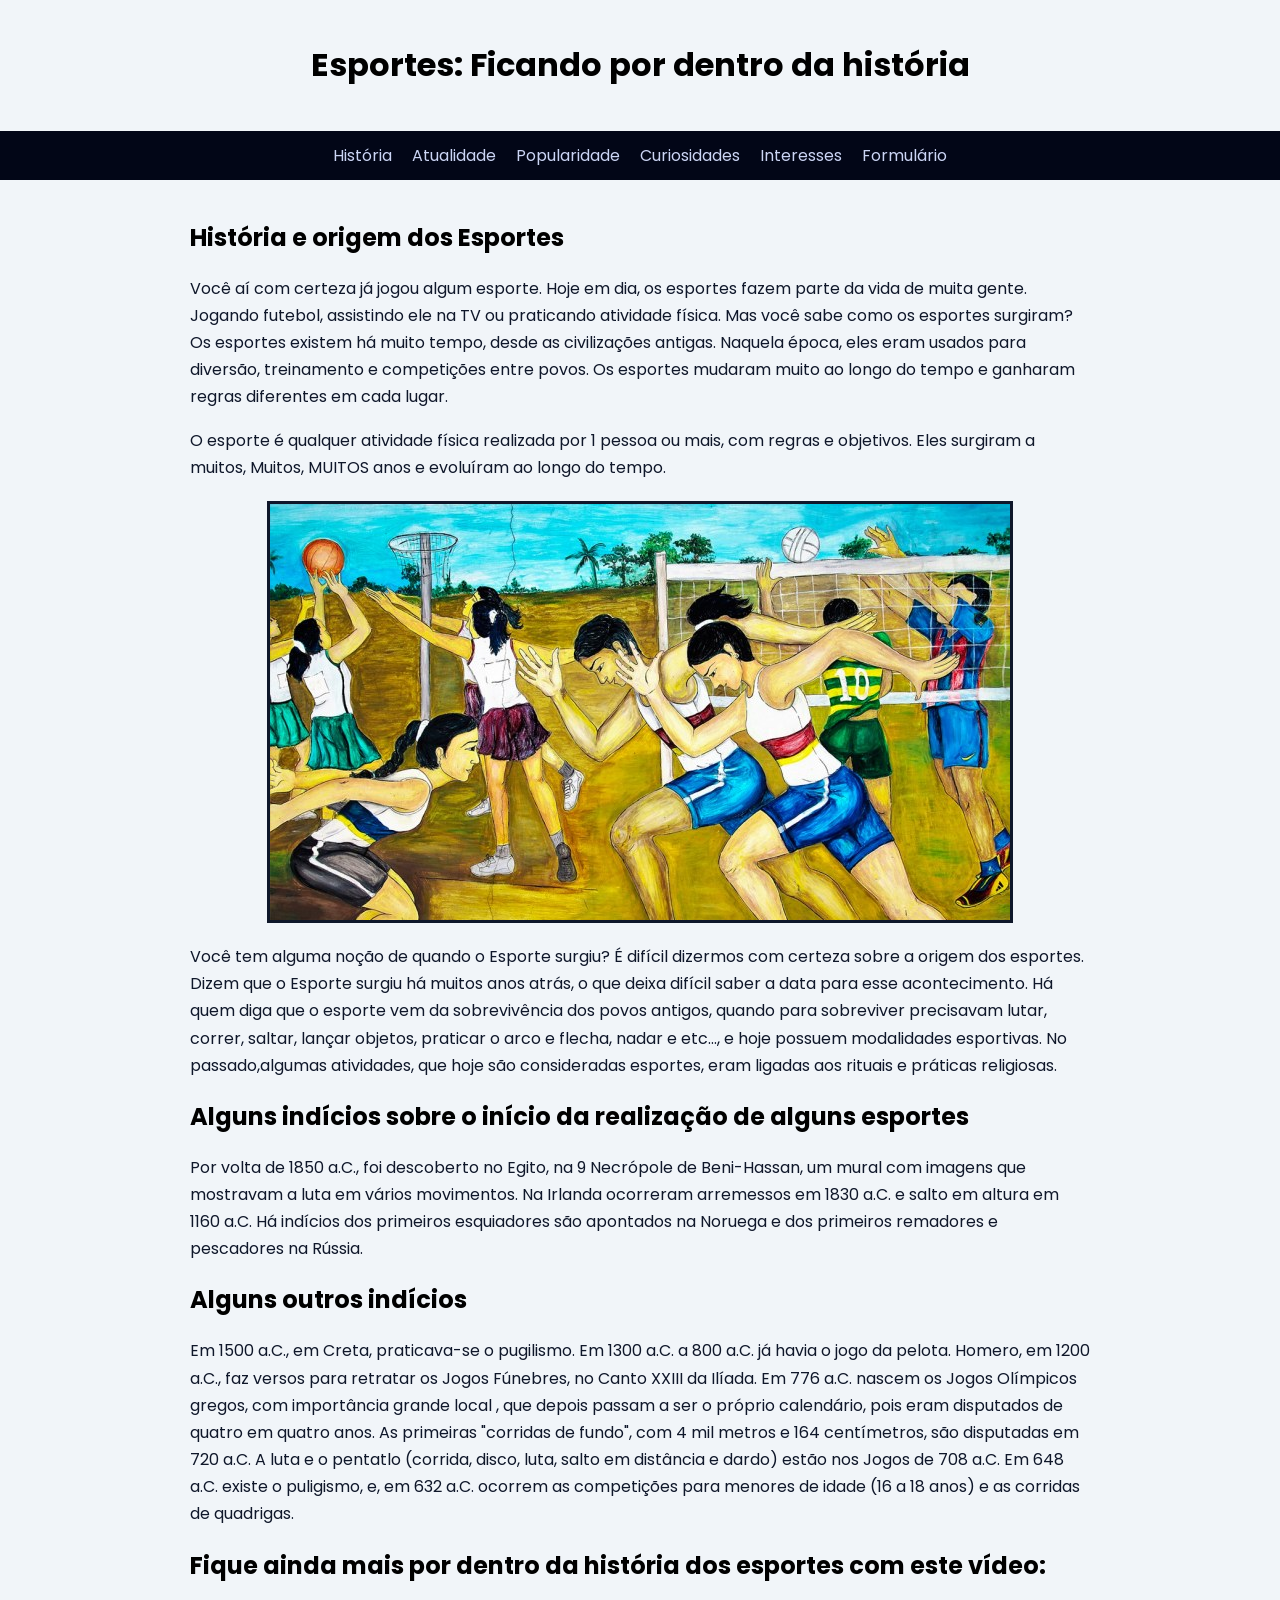
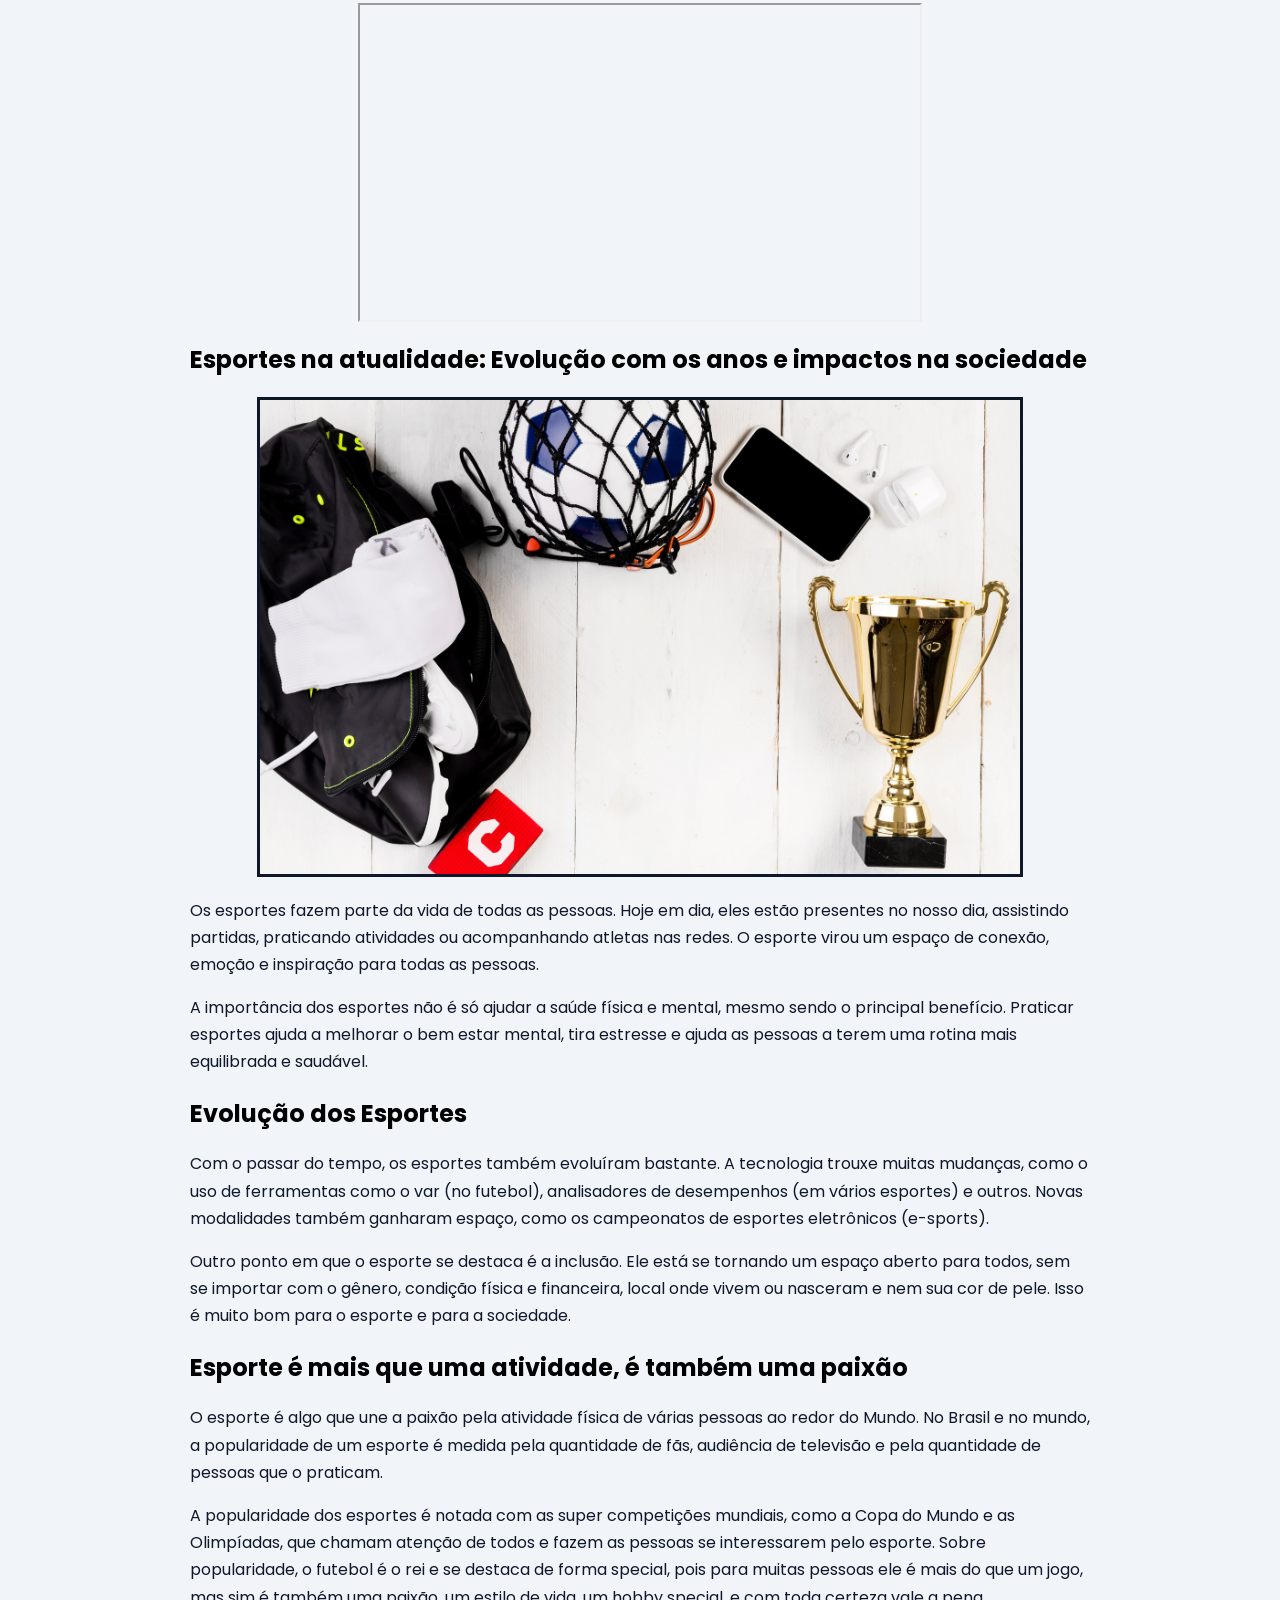
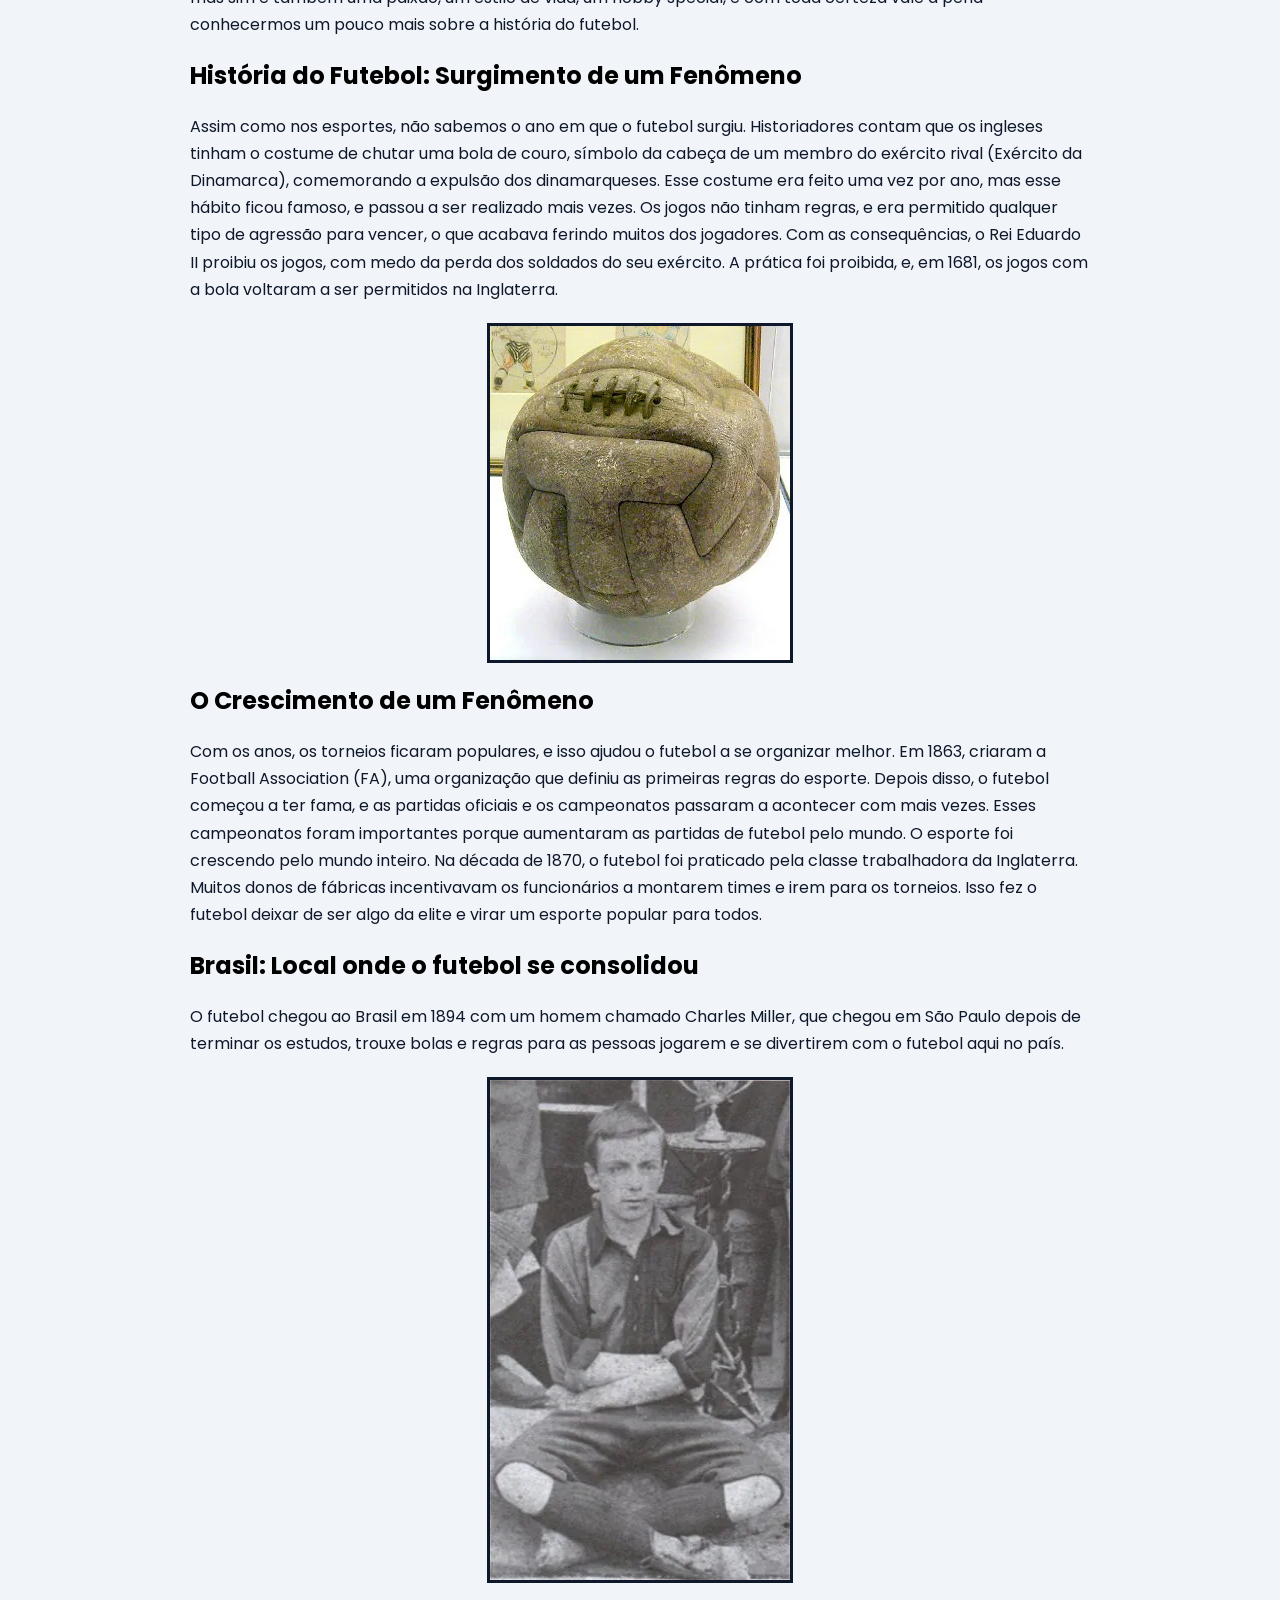
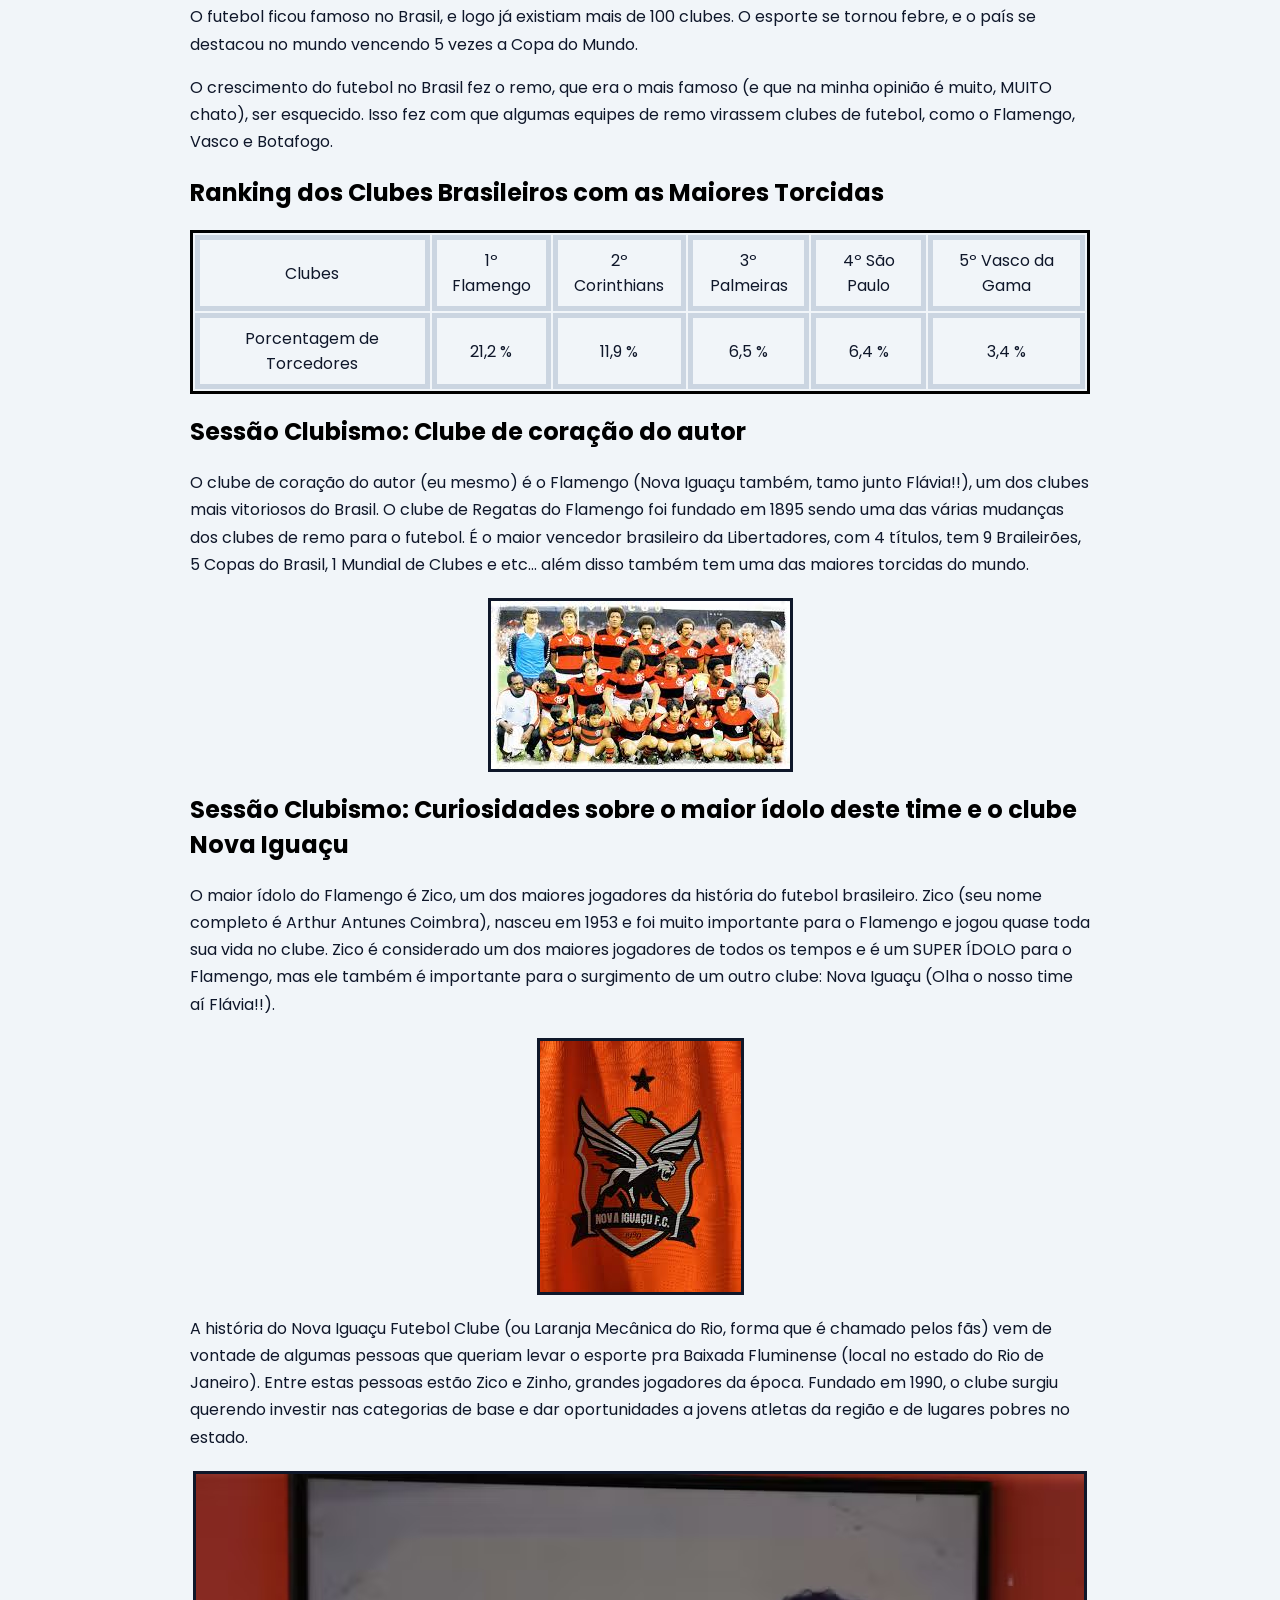
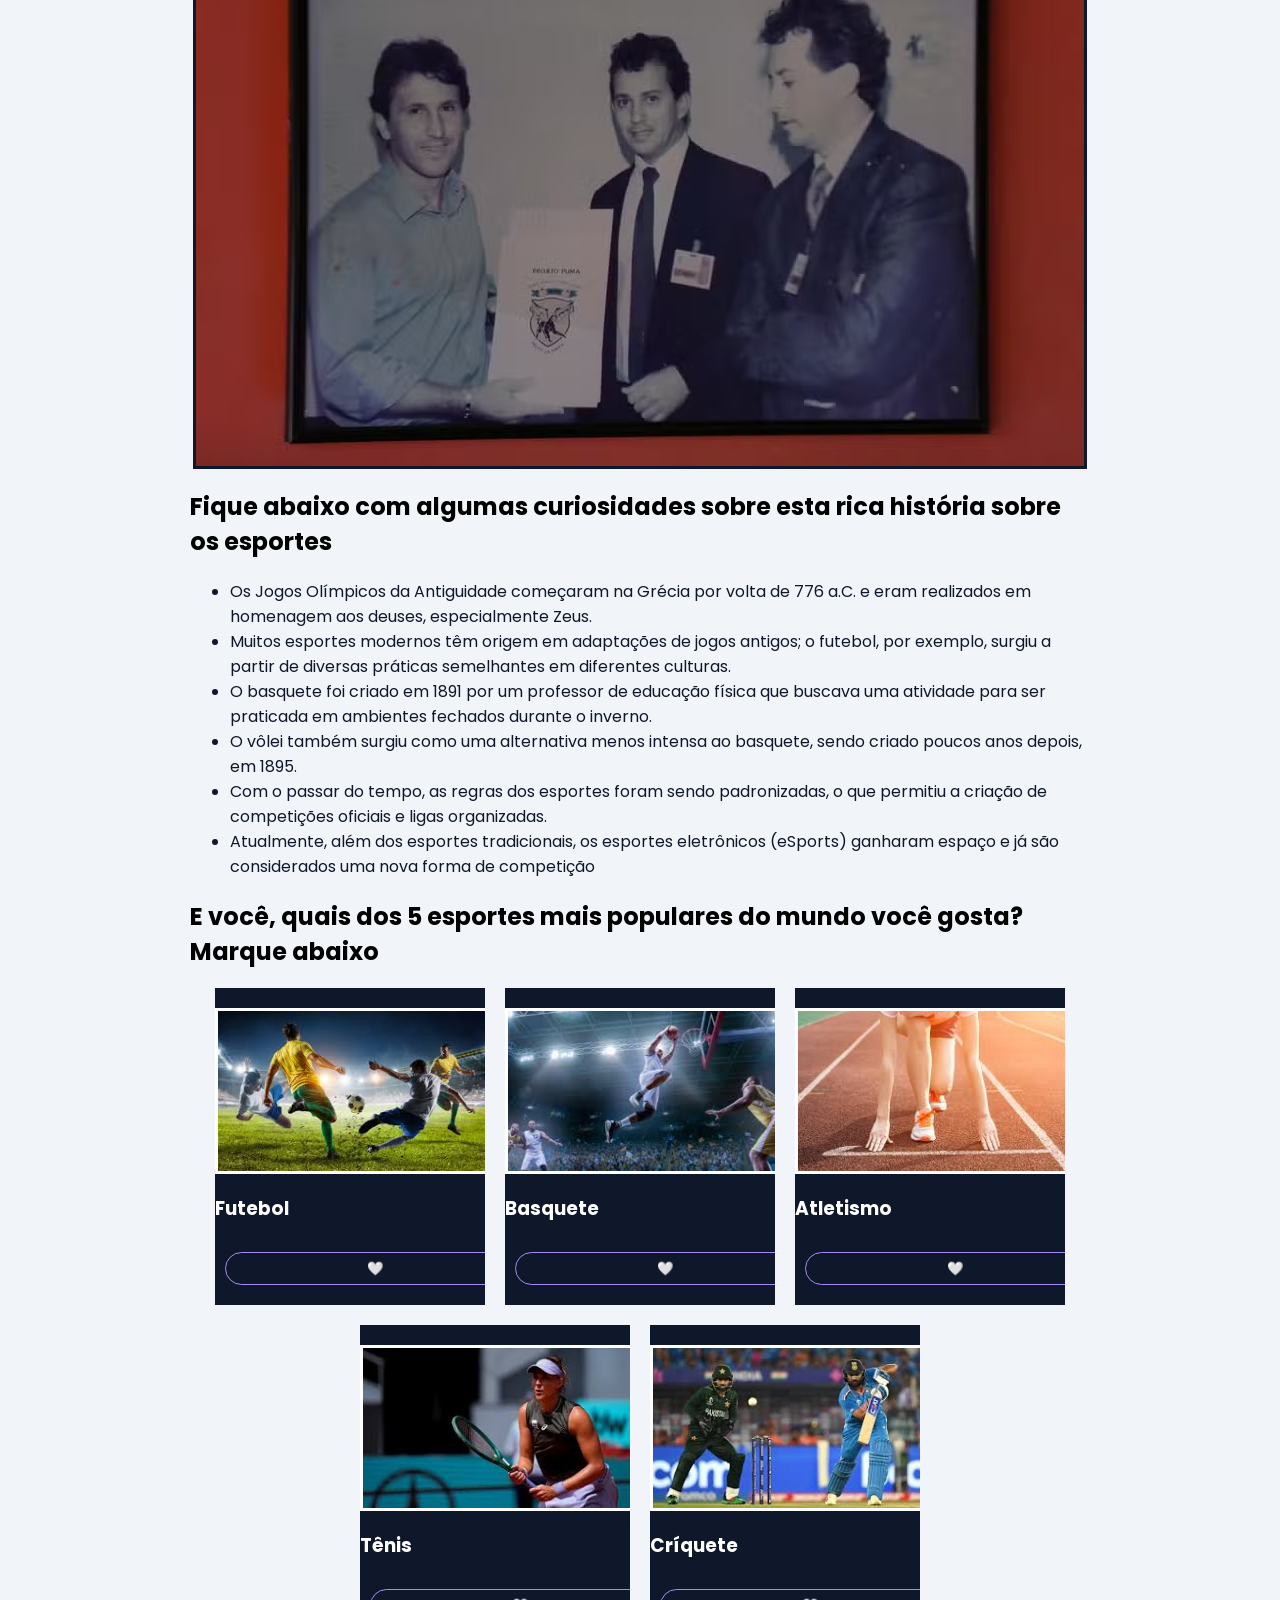
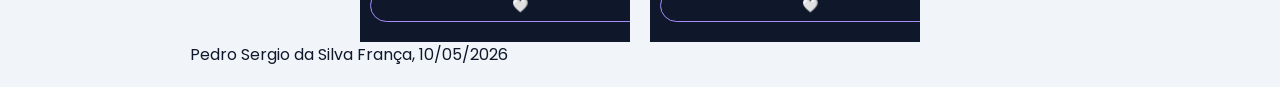
<file: public/index.html>
<!DOCTYPE html>
<html lang="pt-BR">
<head>
<meta charset="UTF-8">
<meta name="viewport" content="width=device-width, initial-scale=1.0">

<title>Esportes: História e Atualidade</title>

<link rel="stylesheet" href="css/style.css">
<link href="https://fonts.googleapis.com/css2?family=Poppins&display=swap" rel="stylesheet">
</head>

<body>

<header>
<h1> Esportes: Ficando por dentro da história </h1>
</header>

<nav>
    <a href="#história">História</a>
    <a href="#atualidade">Atualidade</a>
    <a href="#popularidade">Popularidade</a>
    <a href="#curiosidades">Curiosidades</a>
    <a href="#cards">Interesses</a>
    <a href="formulario.html">Formulário</a>
    
</nav>

<main>

<section id="história">
    <h1>História e origem dos Esportes</h1>
    <p> Você aí com certeza já jogou algum esporte. Hoje em dia, os esportes fazem parte da vida de 
    muita gente. Jogando futebol, assistindo ele na TV ou praticando atividade física. Mas você sabe como os esportes surgiram?
Os esportes existem há muito tempo, desde as civilizações antigas. Naquela época, eles eram usados para diversão, 
treinamento e competições entre povos. Os esportes mudaram muito ao longo do tempo e ganharam regras diferentes em cada lugar.
</p>
   
    <p>O esporte é qualquer atividade física realizada por 1 pessoa ou mais, com regras e objetivos.
Eles surgiram a muitos, Muitos, MUITOS anos e evoluíram ao longo do tempo. </p>

<img src="Imagens/Historia-da-Educacao-Fisica-no-mundo.jpg" alt="Origem dos Esportes">
<p>Você tem alguma noção de quando o Esporte surgiu? É difícil dizermos com certeza sobre a origem dos esportes. Dizem que o Esporte surgiu há muitos anos atrás, o que deixa difícil
saber a data para esse acontecimento. Há quem diga que o esporte vem da sobrevivência dos povos antigos, 
quando para sobreviver precisavam lutar, correr, saltar, lançar objetos, praticar o arco e flecha,
nadar e etc..., e hoje possuem modalidades esportivas. 
No passado,algumas atividades, que hoje são consideradas esportes, eram ligadas aos rituais e práticas religiosas.</p>

   <h2>Alguns indícios sobre o início da realização de alguns esportes</h2> 
   <p>Por volta de 1850 a.C., foi descoberto no Egito, na 9 Necrópole de Beni-Hassan, um mural
    com imagens que mostravam a luta em vários movimentos. Na Irlanda ocorreram arremessos em 1830 a.C.
    e salto em altura em 1160 a.C. Há indícios dos primeiros esquiadores são apontados na Noruega e dos
    primeiros remadores e pescadores na Rússia.
</p>


    <h2>Alguns outros indícios</h2>
    <p>Em 1500 a.C., em Creta, praticava-se o pugilismo. Em 1300 a.C. a 800 a.C. já havia o jogo da pelota.
    Homero, em 1200 a.C., faz versos para retratar os Jogos Fúnebres, no Canto XXIII da Ilíada. 
    Em 776 a.C. nascem os Jogos Olímpicos gregos, com importância grande local , que depois passam a ser o próprio calendário,
    pois eram disputados de quatro em quatro anos. As primeiras "corridas de fundo", com 4 mil metros e 164 centímetros,
    são disputadas em 720 a.C. A luta e o pentatlo (corrida, disco, luta, salto em distância e dardo) estão nos Jogos de 708 a.C. 
    Em 648 a.C. existe o puligismo, e, em 632 a.C. ocorrem as competições para menores de idade (16 a 18 anos) e as corridas de quadrigas.
 </p>

<h2>Fique ainda mais por dentro da história dos esportes com este vídeo:</h2>

<iframe width="560" height="315" src="https://www.youtube.com/embed/r8C2OYWpwGg?si=82wSutyHyBcWAwKG" title="Origem dos Esportes"></iframe>
</section>



<section id="atualidade">
    <h1>Esportes na atualidade: Evolução com os anos e impactos na sociedade</h1>
   
   <img src="Imagens/esportes_atualidade.png" alt="Esportes na Atualidade">
   
    <p>
Os esportes fazem parte da vida de todas as pessoas. Hoje em dia, eles estão presentes no nosso dia, assistindo partidas, 
praticando atividades ou acompanhando atletas nas redes. O esporte virou um espaço de conexão, emoção e inspiração 
para todas as pessoas.
</p>

<p>
A importância dos esportes não é só ajudar a saúde física e mental, mesmo sendo o principal benefício.
Praticar esportes ajuda a melhorar o bem estar mental, tira estresse e ajuda as pessoas a terem uma rotina mais equilibrada e 
saudável.
</p>

<h2>Evolução dos Esportes</h2>

<p>
Com o passar do tempo, os esportes também evoluíram bastante. A tecnologia trouxe muitas mudanças, como o uso de
ferramentas como o var (no futebol), analisadores de desempenhos (em vários esportes) e outros. Novas modalidades também ganharam espaço,
como os campeonatos de esportes eletrônicos (e-sports).
</p>

<p>
Outro ponto em que o esporte se destaca é a inclusão. Ele está se tornando um espaço aberto para todos,
sem se importar com o gênero, condição física e financeira, local onde vivem ou nasceram e nem sua cor de pele. Isso é muito bom para o esporte e para a sociedade.</p>

</section>
    
<section id="popularidade">
    <h1>Esporte é mais que uma atividade, é também uma paixão</h1>

    <p>O esporte é algo que une a paixão pela atividade física de várias pessoas ao redor do Mundo. 
    No Brasil e no mundo, a popularidade de um esporte é medida pela quantidade de fãs, audiência de televisão e pela quantidade de pessoas que o praticam.
    </p>

    <p>A popularidade dos esportes é notada com as super competições mundiais, como a Copa do Mundo e as Olimpíadas, que chamam atenção de todos e fazem as pessoas se interessarem pelo esporte.
    Sobre popularidade, o futebol é o rei e se destaca de forma special, pois para muitas pessoas ele é mais do que um jogo, mas sim é também uma paixão, um estilo de vida, um hobby special,
    e com toda certeza vale a pena conhecermos um pouco mais sobre a história do futebol.
    </p>

    <h2>História do Futebol: Surgimento de um Fenômeno </h2>
    
    <p>Assim como nos esportes, não sabemos o ano em que o futebol surgiu. Historiadores contam que os ingleses tinham o costume de chutar uma bola de couro,
        símbolo da cabeça de um membro do exército rival (Exército da Dinamarca), comemorando a expulsão dos dinamarqueses.
        Esse costume era feito uma vez por ano, mas esse hábito ficou famoso, e passou a ser realizado mais vezes.
        Os jogos não tinham regras, e era permitido qualquer tipo de agressão para vencer, o que acabava ferindo muitos dos jogadores.
        Com as consequências, o Rei Eduardo II proibiu os jogos, com medo da perda dos soldados do seu exército. A prática foi proibida, e, em 1681,
        os jogos com a bola voltaram a ser permitidos na Inglaterra.</p>

        <img src="Imagens/bola-futebol-antiga.webp" alt="Bola de couro antiga">


        <h2>O Crescimento de um Fenômeno</h2>
        
        <p>Com os anos, os torneios ficaram populares, e isso ajudou o futebol a se organizar melhor.
        Em 1863, criaram a Football Association (FA), uma organização que definiu as primeiras regras do esporte.
        Depois disso, o futebol começou a ter fama, e as partidas oficiais e os campeonatos passaram a acontecer com mais vezes.
        Esses campeonatos foram importantes porque aumentaram as partidas de futebol pelo mundo. 
        O esporte foi crescendo pelo mundo inteiro.
        Na década de 1870, o futebol foi praticado pela classe trabalhadora da Inglaterra. Muitos donos de fábricas incentivavam os 
        funcionários a montarem times e irem para os torneios. Isso fez o futebol deixar de ser algo da elite e virar um 
        esporte popular para todos.</p>


            <h2>Brasil: Local onde o futebol se consolidou</h2>

            <p>O futebol chegou ao Brasil em 1894 com um homem chamado Charles Miller, que chegou em São Paulo depois de terminar os estudos,
            trouxe bolas e regras para as pessoas jogarem e se divertirem com o futebol aqui no país.</p>


                <img src="Imagens/charlles-miller.webp" alt="Charles Miller">

            <p>O futebol ficou famoso no Brasil, e logo já existiam mais de 100 clubes.
            O esporte se tornou febre, e o país se destacou no mundo vencendo 5 vezes a Copa do Mundo.</p>
                    
            <p>O crescimento do futebol no Brasil fez o remo, que era o mais famoso (e que na minha opinião é muito, MUITO chato), ser esquecido. Isso fez com que algumas equipes de remo virassem clubes de futebol,
        como o Flamengo, Vasco e Botafogo.</p>

                <h2>Ranking dos Clubes Brasileiros com as Maiores Torcidas</h2>

                <table>
  <tr>
    <td>Clubes</td>
    <td>1º Flamengo</td>
    <td>2º Corinthians </td>
    <td>3º Palmeiras </td>   
    <td>4º São Paulo </td> 
    <td>5º Vasco da Gama </td>  
</tr>
  <tr>
    <td>Porcentagem de Torcedores</td>
    <td>21,2 %</td>
    <td>11,9 %</td>
    <td>6,5 %</td>
    <td>6,4 %</td>
    <td>3,4 %</td>
  </tr>
</table>

<h2>Sessão Clubismo: Clube de coração do autor</h2>

<p>O clube de coração do autor (eu mesmo) é o Flamengo (Nova Iguaçu também, tamo junto Flávia!!), um dos clubes mais vitoriosos do Brasil. O clube de Regatas do Flamengo foi fundado em 1895
sendo uma das várias mudanças dos clubes de remo para o futebol. É o maior vencedor brasileiro da Libertadores, com 4 títulos, tem 9 Braileirões, 5 Copas do Brasil, 
1 Mundial de Clubes e etc... além disso também tem uma das maiores torcidas do mundo.</p>

<img src="Imagens/flamengo.jpeg" alt="Clube de Regatas do Flamengo">


<h2>Sessão Clubismo: Curiosidades sobre o maior ídolo deste time e o clube Nova Iguaçu</h2>

<p>O maior ídolo do Flamengo é Zico, um dos maiores jogadores da história do futebol brasileiro. Zico (seu nome completo é Arthur Antunes Coimbra),
nasceu em 1953 e foi muito importante para o Flamengo e jogou quase toda sua vida no clube. 
Zico é considerado um dos maiores jogadores de todos os tempos e é um SUPER ÍDOLO para o Flamengo, mas ele também é importante
para o surgimento de um outro clube: Nova Iguaçu (Olha o nosso time aí Flávia!!).</p>

<img src="Imagens/nova iguaçu.jpeg" alt="Nova Iguaçu Futebol Clube">

<p>
A história do Nova Iguaçu Futebol Clube (ou Laranja Mecânica do Rio, forma que é chamado pelos fãs) vem de vontade de algumas pessoas que queriam levar o esporte pra Baixada Fluminense (local no estado do Rio de Janeiro).
Entre estas pessoas estão Zico e Zinho, grandes jogadores da época.
Fundado em 1990, o clube surgiu querendo investir nas categorias de base e dar oportunidades a jovens atletas da região e de lugares pobres no estado.
</p>


<img src="Imagens/Zico e Nova Iguaçu.avif" alt="">

</section>



<section id="curiosidades">

<h1>Fique abaixo com algumas curiosidades sobre esta rica história sobre os esportes</h1>

<ul>
    <li>Os Jogos Olímpicos da Antiguidade começaram na Grécia por volta de 776 a.C. e eram realizados em homenagem aos deuses, especialmente Zeus.</li>
    <li>Muitos esportes modernos têm origem em adaptações de jogos antigos; o futebol, por exemplo, surgiu a partir de diversas práticas semelhantes em diferentes culturas.</li>
    <li>O basquete foi criado em 1891 por um professor de educação física que buscava uma atividade para ser praticada em ambientes fechados durante o inverno.</li>
    <li>O vôlei também surgiu como uma alternativa menos intensa ao basquete, sendo criado poucos anos depois, em 1895.</li>
    <li>Com o passar do tempo, as regras dos esportes foram sendo padronizadas, o que permitiu a criação de competições oficiais e ligas organizadas.</li>
    <li>Atualmente, além dos esportes tradicionais, os esportes eletrônicos (eSports) ganharam espaço e já são considerados uma nova forma de competição</li>
</ul>

</section>



<section id="cards">
    <h1>E você, quais dos 5 esportes mais populares do mundo você gosta? Marque abaixo</h1>

    <div class="container">

        <div class="card">
            <img src="Imagens/futebol.jpeg">
            <h3>Futebol</h3>
            <button class="like">🤍</button>
        </div>

        <div class="card">
            <img src="Imagens/basquete.jpeg">
            <h3>Basquete</h3>
            <button class="like">🤍</button>
        </div>

          <div class="card">
            <img src="Imagens/atletismo.jpeg">
            <h3>Atletismo</h3>
            <button class="like">🤍</button>
        </div>
 
        <div class="card">
            <img src="Imagens/tenis.jpeg">
            <h3>Tênis</h3>
            <button class="like">🤍</button>
        </div>       

        <div class="card">
            <img src="Imagens/criquete.jpeg">
            <h3>Críquete</h3>
            <button class="like">🤍</button>
        </div>       

</section>




<script>
//  Dark mode automático por horário
const hour = new Date().getHours();

if (hour >= 18 || hour < 6) {
    document.body.classList.add("dark");
}

// Botão de like
document.querySelectorAll(".like").forEach(btn => {
    btn.addEventListener("click", () => {
        btn.classList.toggle("active");
        btn.innerText = btn.classList.contains("active") ? "❤️" : "🤍";
    });
});
</script>


<footer>
    Pedro Sergio da Silva França, 10/05/2026
</footer>


</body>
</html>
</file>
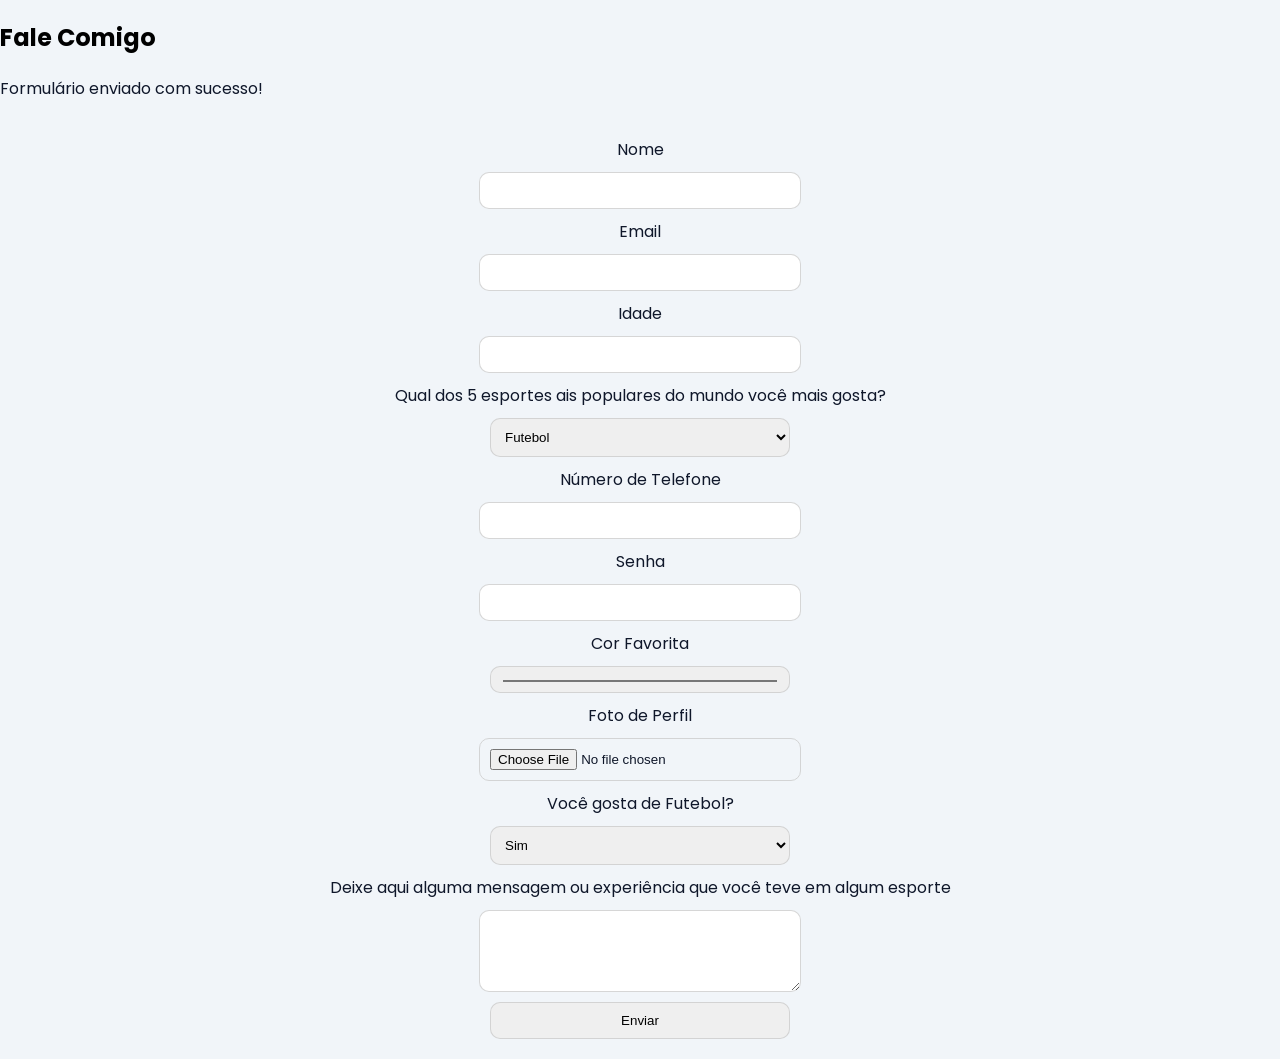
<file: public/formulario.html>
<!DOCTYPE html>
<html lang="pt-BR">
<head>
<meta charset="UTF-8">
<meta name="viewport" content="width=device-width, initial-scale=1.0">

<title>Esportes: História e Atualidade</title>

<link rel="stylesheet" href="css/style.css">
<link href="https://fonts.googleapis.com/css2?family=Poppins&display=swap" rel="stylesheet">

<div class="modal" id="modalContato">
<div class="modal-content">
<span class="fechar" id="fecharModal"></span>
<h2>Fale Comigo</h2>
<p class="sucesso" id="msg">Formulário enviado com sucesso!</p>
<form id="meuForm">
<label>Nome</label><input type="text" required>
<label>Email</label><input type="email" required>
<label>Idade</label><input type="number">
<label>Qual dos 5 esportes ais populares do mundo você mais gosta?</label><select><option>Futebol</option><option>Críquete</option><option>Atletismo</option><option>Basquete</option><option>Tênis</option></select>
<label>Número de Telefone</label><input type="tel">
<label>Senha</label><input type="password">
<label>Cor Favorita</label><input type="color">
<label>Foto de Perfil</label><input type="file" accept="image/*">
<label>Você gosta de Futebol?</label><select><option>Sim</option><option>Não</option><option>Mais ou menos</option></select>
<label>Deixe aqui alguma mensagem ou experiência que você teve em algum esporte</label><textarea rows="4"></textarea>
<button type="submit">Enviar</button>
</form>
</div>
</div>

</head>
</html>
</file>
<file: public/css/style.css>
body {
  font-family: 'Poppins', sans-serif;
  margin: 0;
  background-color: #f1f5f9;
  color: #0f172a;
}


header {
  text-align: center;
  padding: 20px;
}
nav {
  display: flex;
  justify-content: center;
  gap: 20px;
  padding: 12px;
  background-color: #020617;
  position: sticky;
  top: 0;
}

nav a {
  color: #cbd5f5;
  text-decoration: none;
  transition: 0.3s;
}

nav a:hover {
  color: #000000;
}
main {
  max-width: 900px;
  margin: auto;
  padding: 20px;
}
form{
  display: flex;
  flex-direction: column;
  gap: 10px;
  padding: 20px;
  border-radius: 15px;
  text-align: center;
}

input,textarea,select, button{
  padding: 10px;
  border-radius: 10px;
  border: 1px solid #cccc;
  width: 300px;
  max-width: 600px;
  align-self: center;
}

  p {
  line-height: 1.7;
  margin-bottom: 15px;
}


h1 {
  color: #000000;
}

h2 {
  color: #000000;
  
}

h3 {
  color: white;
}

img {
  display: block;
  margin: 20px auto;
  max-width: 100%;
  border-style:solid;
}


iframe {
  display: block;
  margin: 20px auto;
  max-width: 100%;
}

.container {
  display: flex;
  flex-direction: column;
  gap: 20px;
}

.card {
  background: #0f172a;
  color: rgb(255, 255, 255);
  overflow: hidden;
  padding-bottom: 10px;
  transition: 0.3s;
}

.card:hover {
  transform: scale(1.03);
}

.card img {
  width: 100%;
  height: 160px;
  object-fit: cover;
}
 
.like {
  margin: 10px;
  padding: 8px;
  border-radius: 20px;
  cursor: pointer;
  background-color: transparent;
  color: #a78bfa;
  border: 1px solid #a78bfa;
  transition: 0.3s;
}

.like:hover {
  background-color: #a78bfa;
  color: white;
}

.like.active {
  background-color: #7c3aed;
  color: white;
}

table {
  width: 100%;
  border:black solid;
  margin: 20px 0;
}

td {
  border: 5px solid #cbd5e1;
  padding: 8px;
  text-align: center;
}

@media (min-width: 768px) {
  .container {
    flex-direction: row;
    flex-wrap: wrap;
    justify-content: center;
  }

  .card {
    width: 45%;
  }
}

@media (min-width: 1024px) {
  .card {
    width: 30%;
  }
}
</file>
